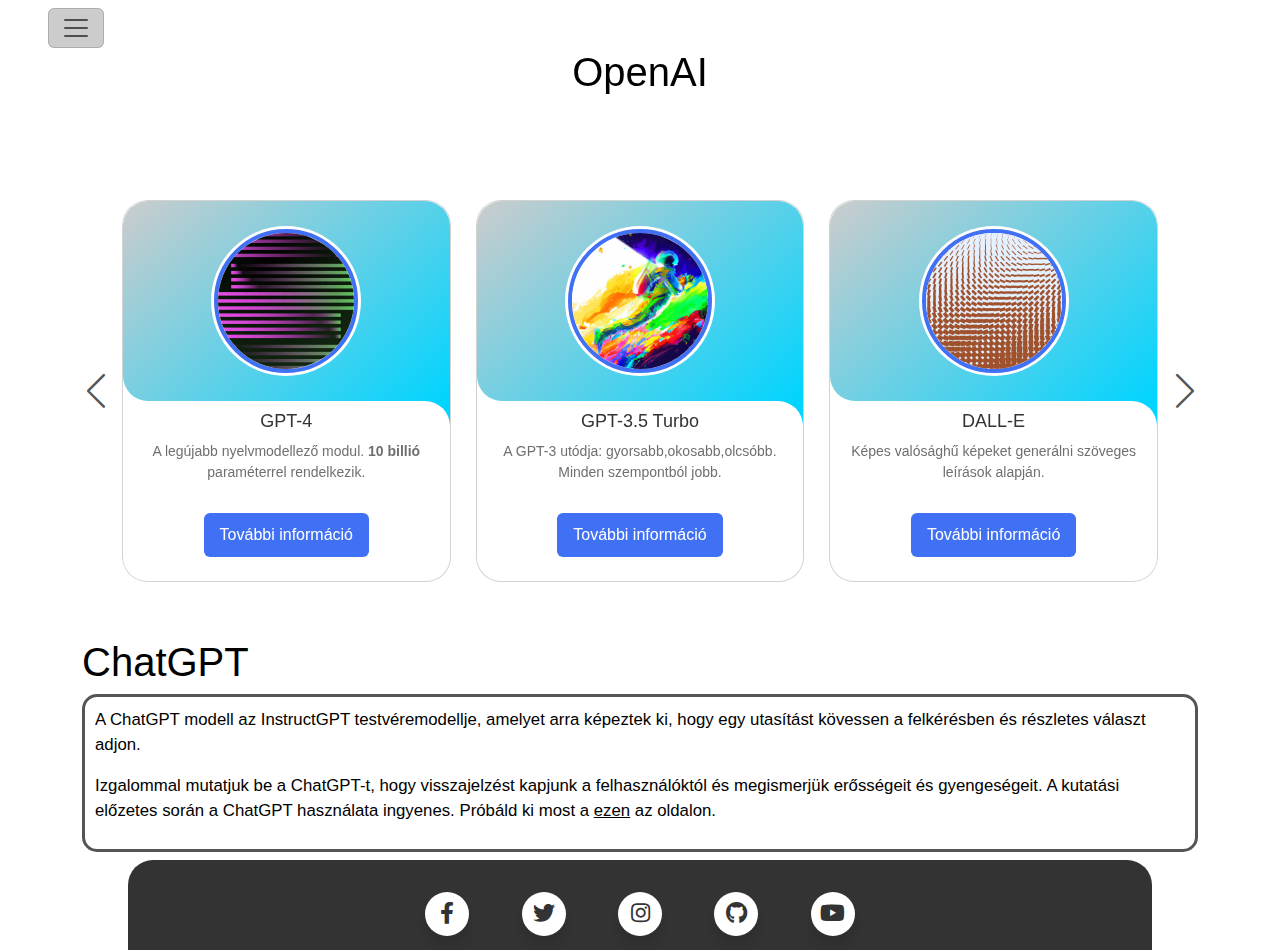
<file: index.html>
<!DOCTYPE html>
<html lang="hu">
  <head>
    <meta charset="UTF-8">
    <meta http-equiv="X-UA-Compatible" content="IE=edge">
    <meta name="viewport" content="width=device-width, initial-scale=1.0">
    <title>Homepage</title>
    <link rel="stylesheet" href="https://cdn.jsdelivr.net/npm/bootstrap@5.3.0-alpha2/dist/css/bootstrap.min.css">
    <link rel='stylesheet' href='https://cdnjs.cloudflare.com/ajax/libs/font-awesome/5.15.1/css/all.min.css'>
    <link href="https://unpkg.com/aos@2.3.1/dist/aos.css" rel="stylesheet">
    <link rel="stylesheet" href="swiper-bundle.min.css">
    <link rel="stylesheet" href="style.css">
    <link rel="stylesheet" href="darkmod.css">
    <!-- <link rel="stylesheet" href="style.css"> -->
  </head>
  <body>
    <div class="wrapper">
      <div class="container">
        <nav class="navbar fixed-top mx-5">
          <!-- <a class="navbar-brand" href="#">Offcanvas navbar</a> -->
          <button class="navbar-toggler" type="button" id="navbutton" data-bs-toggle="offcanvas" data-bs-target="#offcanvasNavbar" aria-controls="offcanvasNavbar" aria-label="Toggle navigation">
            <span class="navbar-toggler-icon"></span>
          </button>
          <div class="offcanvas offcanvas-start" tabindex="-1" id="offcanvasNavbar" aria-labelledby="offcanvasNavbarLabel">
            <div class="offcanvas-header">
              <a class="navbar-brand" href="#" id="logo">
                <img src="képek/black.png" alt="Logo" width="50" height="50" class="d-inline-block align-text-top bg imgClickAndChange" id="imgClickAndChange">
                Open AI
              </a>
              <button type="button" class="btn-close" data-bs-dismiss="offcanvas" aria-label="Close"></button>
            </div>
            <div class="offcanvas-body" id="canvasbody">
              <ul class="navbar-nav justify-content-end flex-grow-1 pe-3" id="warning"  data-bs-toggle="modal" data-bs-target="#staticBackdrop">
                <li class="nav-item">
                  <a class="nav-link active" id="lista" aria-current="page" href="#">Home</a>
                </li>
                <li class="nav-item">
                  <a class="nav-link" id="lista2" href="gpt4.html">GPT-4</a>
                </li>
                <li class="nav-item">
                  <a class="nav-link" id="lista3" href="gpt3.5.html">GPT-3.5</a>
                </li>
                <li class="nav-item">
                  <a class="nav-link"  id="lista4" href="dall-e.html">DALL-E</a>
                </li>
                <li class="nav-item">
                  <a class="nav-link" id="lista5" href="whisper.html">Whisper</a>
                </li>
                <li class="nav-item">
                  <a class="nav-link" id="lista6" href="kapcsolat.html">Kapcsolat</a>
                </li>
              </ul>
              <div class="slider-container position-absolute bottom-0" onclick="toggleDarkMode()">
                <div class="slider-button" ></div>
              </div>
            </div>
          </div>
            </div>
      </nav>
      <div data-aos="zoom-in" class="container text-center py-5 heading">
          <h1>OpenAI</h1>
      </div>
      <div class="container my-5">
        <div class="slide-container swiper">
          <div class="slide-content">
              <div class="card-wrapper swiper-wrapper">
                <div class="card swiper-slide">
                  <div class="image-content">
                    <span class="overlay"></span>
                    <div class="card-image">
                      <img src="képek/chatgpt.avif" alt="" class="card-img">
                    </div>
                  </div>
                  <div class="card-content">
                    <h2 class="name">GPT-4</h2>
                    <p class="description">A legújabb nyelvmodellező modul. <b>10 billió</b> paraméterrel rendelkezik.</p>
                    <button class="button"><a href="gpt4.html">További információ</a></button>
                  </div>
                </div>
                <div class="card swiper-slide">
                    <div class="image-content">
                        <span class="overlay"></span>
                        <div class="card-image">
                            <img src="képek/dall-e-api-now-available-in-public-beta.avif" alt="" class="card-img">
                        </div>
                    </div>
                    <div class="card-content">
                        <h2 class="name">GPT-3.5 Turbo</h2>
                        <p class="description">A GPT-3 utódja: gyorsabb,okosabb,olcsóbb. Minden szempontból jobb.</p>
                        <button class="button "><a href="gpt3.5.html">További információ</a></button>
                    </div>
                </div>
                  <div class="card swiper-slide">
                      <div class="image-content">
                          <span class="overlay"></span>
                          <div class="card-image">
                              <img src="képek/forecasting-misuse.avif" alt="" class="card-img">
                          </div>
                      </div>
                      <div class="card-content">
                          <h2 class="name">DALL-E</h2>
                          <p class="description">Képes valósághű képeket generálni szöveges leírások alapján.</p>
                          <button class="button"><a href="dall-e.html">További információ</a></button>
                      </div>
                  </div>
                  <div class="card swiper-slide">
                      <div class="image-content">
                          <span class="overlay"></span>
                          <div class="card-image">
                              <img src="képek/introducing-chatgpt-and-whisper-apis.avif" alt="" class="card-img">
                          </div>
                      </div>
                      <div class="card-content">
                          <h2 class="name">Whisper</h2>
                          <p class="description">Hangfelismerő nyelvi modul,szöveget nyelvé alakítja,illetve felolvassa.</p>
                          <button class="button"><a href="whisper.html">További információ</a></button>
                      </div>
                  </div>
                  <div class="card swiper-slide">
                      <div class="image-content">
                          <span class="overlay"></span>
                          <div class="card-image">
                              <img src="képek/stangel-2022-0400.avif" alt="" class="card-img">
                          </div>
                      </div>
                      <div class="card-content">
                          <h2 class="name">Kapcsolat</h2>
                          <p class="description">Kérdésed lenne,akkor vedd fel velünk a kapcsolatot az alábbi oldalon!</p>
                          <button class="button"><a href="kapcsolat.html">További információ</a></button>
                      </div>
                  </div>
              </div>
          </div>
          <div class="swiper-button-next swiper-navBtn"></div>
          <div class="swiper-button-prev swiper-navBtn"></div>
            </div>
      </div>
      <div class="container py-2">
        <h1 class="heading">ChatGPT</h1>
        <div class="paragraph">
          <p class="heading">A ChatGPT modell az InstructGPT testvéremodellje, amelyet arra képeztek ki, hogy egy utasítást kövessen a felkérésben és részletes választ adjon.</p>
            <p class="heading">Izgalommal mutatjuk be a ChatGPT-t, hogy visszajelzést kapjunk a felhasználóktól és megismerjük erősségeit és gyengeségeit. A kutatási előzetes során a ChatGPT használata ingyenes. Próbáld ki most a <a href="chat.openai.com">ezen</a> az oldalon.</p>
        </div>
      </div>
  </div>
        <!-- <div class="container containerBottom"> -->
          <footer class="footing" id="footer">
            <div class="wrapper2">
              <a href="https://www.facebook.com/openai.research/" target="_blank" class="icon facebook mx-2 mx-lg-4">
                <div class="tooltip">Facebook</div>
                <span><i class="fab fa-facebook-f"></i></span>
              </a>
              <a href="https://twitter.com/OpenAI" target="_blank" class="icon twitter mx-2 mx-lg-4">
                <div class="tooltip">Twitter</div>
                <span><i class="fab fa-twitter"></i></span>
              </a>
              <a href="https://www.instagram.com/openaidalle/" target="_blank" class="icon instagram mx-2 mx-lg-4">
                <div class="tooltip">Instagram</div>
                <span><i class="fab fa-instagram"></i></span>
              </a>
              <a href="https://github.com/openai" target="_blank" class="icon github mx-2 mx-lg-4">
                <div class="tooltip">Github</div>
                <span><i class="fab fa-github"></i></span>
              </a>
              <a href="https://www.youtube.com/openai" target="_blank" class="icon youtube mx-2 mx-lg-4">
                <div class="tooltip">Youtube</div>
                <span><i class="fab fa-youtube"></i></span>
              </a>
            </div>           
          </footer>
        <!-- </div> -->
        <script src="	https://cdn.jsdelivr.net/npm/bootstrap@5.3.0-alpha2/dist/js/bootstrap.bundle.min.js"></script>
        <script src="https://unpkg.com/aos@2.3.1/dist/aos.js"></script>
        <script src="swiper-bundle.min.js"></script>
        <script src="script.js"></script>
        <script>
          AOS.init();
          var swiper = new Swiper(".slide-content", {
  slidesPerView: 5,
  slidesPerGroup: 1,
  spaceBetween: 25,
  loop: true,
  centerSlide: 'true',
  fade: 'true',
  grabCursor: 'true',
  pagination: {
    el: ".swiper-pagination",
    clickable: true,
    dynamicBullets: true,
  },
  navigation: {
    nextEl: ".swiper-button-next",
    prevEl: ".swiper-button-prev",
  },

  breakpoints:{
      0: {
          slidesPerView: 1,
      },
      520: {
          slidesPerView: 2,
      },
      950: {
          slidesPerView: 3,
      },
  },
});
        </script>
  </body>
</html>
</file>
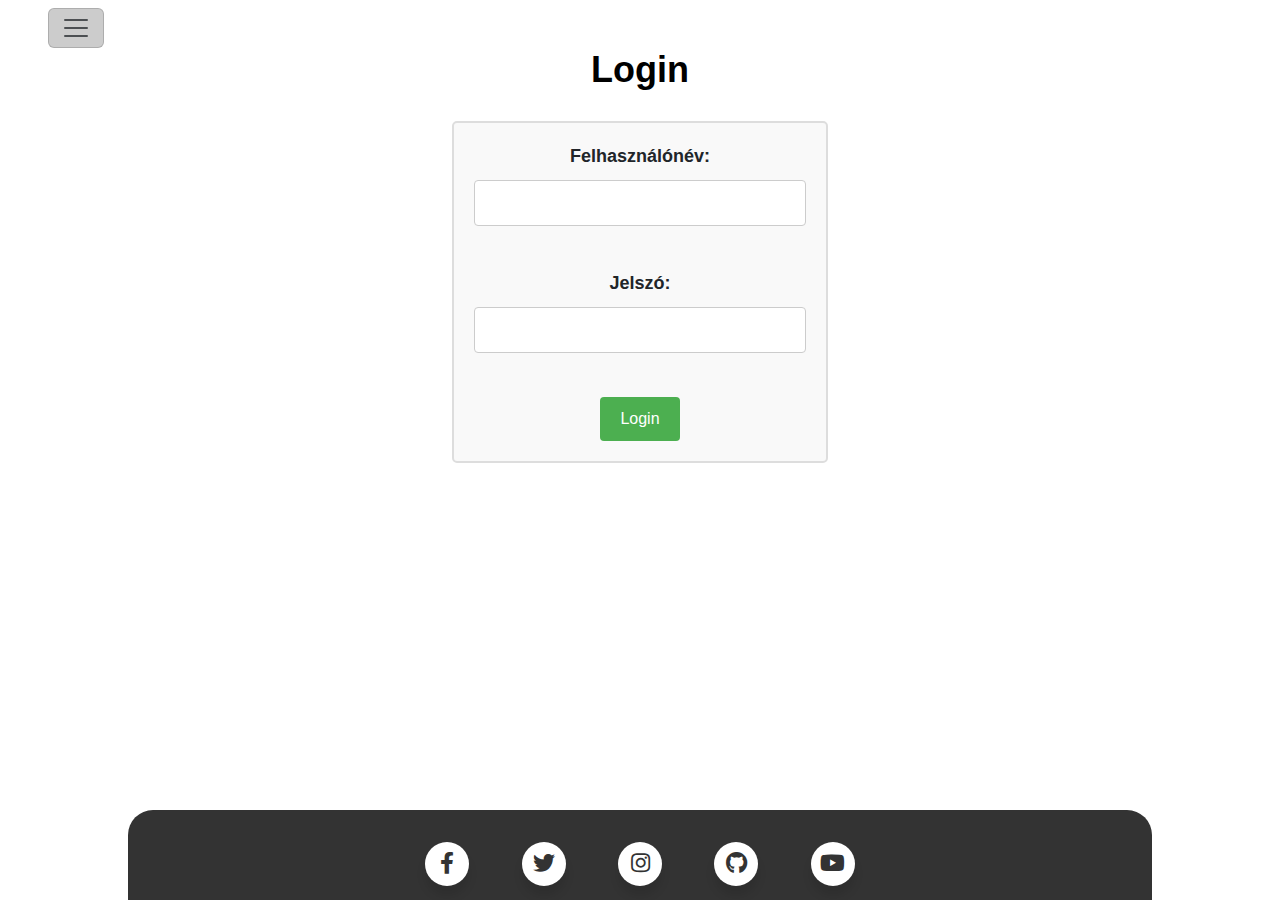
<file: login.html>
<!DOCTYPE html>
<html lang="hu">
  <head>
    <meta charset="UTF-8">
    <meta http-equiv="X-UA-Compatible" content="IE=edge">
    <meta name="viewport" content="width=device-width, initial-scale=1.0">
    <title>Login</title>
    <link rel="stylesheet" href="https://cdn.jsdelivr.net/npm/bootstrap@5.3.0-alpha2/dist/css/bootstrap.min.css">
    <link rel="stylesheet" href="darkmod.css">
    <link rel='stylesheet' href='https://cdnjs.cloudflare.com/ajax/libs/font-awesome/5.15.1/css/all.min.css'>
    <link rel="stylesheet" href="login.css">
    <link rel="stylesheet" href="style.css">
  </head>
  <body>
<div class="modal fade" id="staticBackdrop" data-bs-backdrop="static" data-bs-keyboard="false" tabindex="-1" aria-labelledby="staticBackdropLabel" aria-hidden="true">
  <div class="modal-dialog" id="modal">
    <div class="modal-content">
      <div class="modal-header" id="modalHeader">
        <h1 class="modal-title fs-5" id="staticBackdropLabel">Nem vagy bejelentkezve!</h1>
        <button type="button" class="btn-close" data-bs-dismiss="modal" aria-label="Close"></button>
      </div>
      <div class="modal-body" id="modalBody">
        Amíg nem jelentkezel be,addig nem tudod használni a navigációs menüt.
      </div>
      <div class="modal-footer" id="modalFooter">
        <button type="button" class="btn btn-secondary" data-bs-dismiss="modal">Megértettem</button>
      </div>
    </div>
  </div>
</div>
    <nav class="navbar fixed-top mx-5">
          <button class="navbar-toggler" type="button" id="navbutton" data-bs-toggle="offcanvas" data-bs-target="#offcanvasNavbar" aria-controls="offcanvasNavbar" aria-label="Toggle navigation">
            <span class="navbar-toggler-icon"></span>
          </button>
          <div class="offcanvas offcanvas-start" tabindex="-1" id="offcanvasNavbar" aria-labelledby="offcanvasNavbarLabel">
            <div class="offcanvas-header">
              <a class="navbar-brand" href="#" id="logo">
                <img src="képek/black.png" alt="Logo" width="50" height="50" class="d-inline-block align-text-top bg imgClickAndChange" id="imgClickAndChange">
                Open AI
              </a>
              <button type="button" class="btn-close" data-bs-dismiss="offcanvas" aria-label="Close"></button>
            </div>
            <div class="offcanvas-body" id="canvasbody">
              <ul class="navbar-nav justify-content-end flex-grow-1 pe-3" id="warning"  data-bs-toggle="modal" data-bs-target="#staticBackdrop">
                <li class="nav-item">
                  <a class="nav-link" id="lista" aria-current="page" href="#">Home</a>
                </li>
                <li class="nav-item">
                  <a class="nav-link" id="lista2" href="#">GPT-4</a>
                </li>
                <li class="nav-item">
                  <a class="nav-link" id="lista3" href="#">GPT-3.5</a>
                </li>
                <li class="nav-item">
                  <a class="nav-link"  id="lista4" href="#">DALL-E</a>
                </li>
                <li class="nav-item">
                  <a class="nav-link" id="lista5" href="#">Whisper</a>
                </li>
                <li class="nav-item">
                  <a class="nav-link" id="lista6" href="#">Kapcsolat</a>
                </li>
              </ul>
              <div class="slider-container position-absolute bottom-0 " onclick="toggleDarkMode()">
                <div class="slider-button" ></div>
              </div>
              </div>
            </div>
      </nav>
    <div class="wrapper py-5">
      <div class="container form-container" id="formContainer">
        <h1 class="heading" id="heading">Login</h1>
        <form>
          <label for="username">Felhasználónév:</label>
          <input type="text" id="username" name="username"><br><br>
          <label for="password">Jelszó:</label>
          <input type="password" id="password" name="password"><br><br>
          <input type="button" value="Login" onclick="checkLogin()">
        </form>
      </div>
    </div>
    <div class="container">
      <footer class="footing" id="footer">
        <div class="wrapper2">
          <a href="https://www.facebook.com/openai.research/" target="_blank" class="icon facebook mx-2 mx-lg-4">
            <div class="tooltip">Facebook</div>
            <span><i class="fab fa-facebook-f"></i></span>
          </a>
          <a href="https://twitter.com/OpenAI" target="_blank" class="icon twitter mx-2 mx-lg-4">
            <div class="tooltip">Twitter</div>
            <span><i class="fab fa-twitter"></i></span>
          </a>
          <a href="https://www.instagram.com/openaidalle/" target="_blank" class="icon instagram mx-2 mx-lg-4">
            <div class="tooltip">Instagram</div>
            <span><i class="fab fa-instagram"></i></span>
          </a>
          <a href="https://github.com/openai" target="_blank" class="icon github mx-2 mx-lg-4">
            <div class="tooltip">Github</div>
            <span><i class="fab fa-github"></i></span>
          </a>
          <a href="https://www.youtube.com/openai" target="_blank" class="icon youtube mx-2 mx-lg-4">
            <div class="tooltip">Youtube</div>
            <span><i class="fab fa-youtube"></i></span>
          </a>
        </div>           
      </footer>
    </div>
    <script>
      function checkLogin() {
        var username = document.getElementById("username").value;
        var password = document.getElementById("password").value;
        if (username == "user" && password == "password") {
          window.location.href = "index.html";
        } else {
          alert("Felhasználónév vagy jelszó érvénytelen.");
        }
      };
//       const myModal = document.getElementById('myModal')
// const myInput = document.getElementById('myInput')

// myModal.addEventListener('shown.bs.modal', () => {
//   myInput.focus()
// })
    </script>
    <script src="	https://cdn.jsdelivr.net/npm/bootstrap@5.3.0-alpha2/dist/js/bootstrap.bundle.min.js"></script>
    <script src="script.js"></script>
  </body>
</html>
</file>
<file: style.css>
@import url('https://fonts.googleapis.com/css2?family=Poppins:wght@300;400;500;600&display=swap');
body {
    font-family: Arial, sans-serif;
  }

  .offcanvas {
    border-radius: 0;
  }
  
.navbar-nav > li > a:hover,
.navbar-nav > li > a:focus {
    background-color: #555;
    font-size: 105%;
    text-shadow: 2px 2px 4px #fff;
}

  ul {
    list-style: none;
    padding-left: 0;
  }

.footing {
    background-color: #333;
    color: #fff;
    padding: 10px;
    position: absolute;
    left: 10%;
    right: 10%;
    min-height: 10vh;
    border-top-left-radius: 25px;
    border-top-right-radius: 25px;
    text-align: center;
    /* padding: 20px; */
    /* margin-top: 50px */
  }

.wrapper{
  min-height: 90vh;
 }

.active{
  text-decoration: underline ;
}

.wrapper2 .icon{
  position: relative;
  vertical-align: middle;
  background-color: #ffffff;
  border-radius: 50%;
  margin: 0 2em;
  margin-top: 1em ;
 
  width: 2em;
  height: 2em;
  line-height: 2em;
  font-size: 22px;
  display: inline-block;
  align-items: center;
  box-shadow: 0 10px 10px rgba(0, 0, 0, 0.1);
  cursor: pointer;
  transition: all 0.2s cubic-bezier(0.68, -0.55, 0.265, 1.55);
  color: #333;
  text-decoration: none;
}
.wrapper2 .tooltip {
  position: absolute;
  top: 0;
  line-height: 1.5;
  font-size: 14px;
  background-color: #ffffff;
  color: #ffffff;
  padding: 5px 8px;
  border-radius: 5px;
  box-shadow: 0 10px 10px rgba(0, 0, 0, 0.1);
  opacity: 0;
  pointer-events: none;
  transition: all 0.3s cubic-bezier(0.68, -0.55, 0.265, 1.55);
}
.wrapper2 .tooltip::before {
  position: absolute;
  content: "";
  height: 8px;
  width: 8px;
  background-color: #ffffff;
  bottom: -3px;
  left: 50%;
  transform: translate(-50%) rotate(45deg);
  transition: all 0.3s cubic-bezier(0.68, -0.55, 0.265, 1.55);
}
.wrapper2 .icon:hover .tooltip {
  top: -45px;
  opacity: 1;
  visibility: visible;
  pointer-events: auto;
}
.wrapper2 .icon:hover span,
.wrapper2 .icon:hover .tooltip {
  text-shadow: 0px -1px 0px rgba(0, 0, 0, 0.1);
}
.wrapper2 .facebook:hover,
.wrapper2 .facebook:hover .tooltip,
.wrapper2 .facebook:hover .tooltip::before {
  background-color: #3b5999;
  color: #ffffff;
}
.wrapper2 .twitter:hover,
.wrapper2 .twitter:hover .tooltip,
.wrapper2 .twitter:hover .tooltip::before {
  background-color: #46c1f6;
  color: #ffffff;
}
.wrapper2 .instagram:hover,
.wrapper2 .instagram:hover .tooltip,
.wrapper2 .instagram:hover .tooltip::before {
  background-color: #e1306c;
  color: #ffffff;
}
.wrapper2 .github:hover,
.wrapper2 .github:hover .tooltip,
.wrapper2 .github:hover .tooltip::before {
  background-color: #333333;
  color: #ffffff;
}
.wrapper2 .youtube:hover,
.wrapper2 .youtube:hover .tooltip,
.wrapper2 .youtube:hover .tooltip::before {
  background-color: #de463b;
  color: #ffffff;
}
d-c
.slide-container{
  max-width: 1120px;
  width: 100%;
  padding: 40px 0;
}
.slide-content{
  margin: 0 40px;
  overflow: hidden;
  border-radius: 25px;
}
.card{
  border-radius: 25px;
  background-color: #FFF;
  min-height: 25vh;
}
.image-content,
.card-content{
  display: flex;
  flex-direction: column;
  align-items: center;
  padding: 10px 14px;
}
.card-content{
  transition: background-image 1.5s ease-in-out;
}
.image-content{
  position: relative;
  row-gap: 5px;
  padding: 25px 0;
}
.overlay{
  position: absolute;
  left: 0;
  top: 0;
  height: 100%;
  width: 100%;
  background: rgb(204,204,204);
  background: linear-gradient(139deg, rgba(204,204,204,1) 0%, rgba(0,212,255,1) 100%);
  border-radius: 25px 25px 0 25px;
  transition: background-image 1.5s ease-in-out;
}
.overlay::before,
.overlay::after{
  content: '';
  position: absolute;
  right: 0;
  bottom: -40px;
  height: 40px;
  width: 40px;
  background-color: #00d4ff;
}
.overlay::after{
  border-radius: 0 25px 0 0;
  background-color: #FFF;
}
.card-image{
  position: relative;
  height: 150px;
  width: 150px;
  border-radius: 50%;
  background: #FFF;
  padding: 3px;
}
.card-image .card-img{
  height: 100%;
  width: 100%;
  object-fit: cover;
  border-radius: 50%;
  border: 4px solid #4070F4;
}
.name{
  font-size: 18px;
  font-weight: 500;
  color: #333;
}
.description{
  font-size: 14px;
  color: #707070;
  text-align: center;

}
.button{
  border: none;
  font-size: 16px;
  color: #FFF;
  padding: 10px 16px;
  background-color: #4070F4;
  border-radius: 6px;
  margin: 14px;
  cursor: pointer;
  transition: all 0.3s ease;
}
.button a{
  text-decoration: none;
  color: #FFF;
}
.button:hover{
  background: #265DF2;
}

.swiper-navBtn{
  color: #555;
  transition: color 0.3s ease;
}
.swiper-navBtn:hover{
  color: #fff;
  background-color: #333;
}
.swiper-navBtn::before,
.swiper-navBtn::after{
  font-size: 35px;
}
.swiper-button-next{
  right: 0;
}
.swiper-button-prev{
  left: 0;
}
.swiper-pagination-bullet{
  background-color: #6E93f7;
  opacity: 1;
}
.swiper-pagination-bullet-active{
  background-color: #4070F4;
}

@media screen and (max-width: 768px) {
  .slide-content{
    margin: 0 10px;
  }
  .swiper-navBtn{
    display: none;
  }
}

.containerBottom{
  bottom: 0;
}
.paragraph{
  border: solid;
  border-color: #555;
  border-radius: 15px;
  padding: 10px;
  font-size: 105%;
  text-align: left;
}
.paragraph a{
  color: black;
}
.paragraph a:hover{
  color: #333;
  font-weight: bold;
}
.cardborder{
  border-color: #555;
}
.navbar-brand a{
  vertical-align: middle;
  margin-top: 50%;
}
</file>
<file: darkmod.css>
body {
    background-color: #fff;
    transition: background-color 0.5s, color 0.5s;
}

/* Dark mode styles */
body.dark-mode {
    background-color: #333;
}

/* Slider container */
.slider-container {
    width: 100px;
    height: 50px;
    background-color: #ccc;
    border-radius: 25px;
    position: relative;
    cursor: pointer;
    transition: background-color 0.5s;
}
.modalHeader, .modalBody, .modalFooter {
    background-color: #333 !important;
    color: #fff;
}
/* Slider button */
.slider-button {
    width: 40px;
    height: 40px;
    border-radius: 50%;
    background-color: #fff;
    position: absolute;
    top: 5px;
    left: 5px;
    transition: transform 0.5s;
}
.navbar-toggler{
    background-color: #ccc;
}

/* Dark mode styles for slider */
.slider-container.dark-mode {
    background-color: #555;
}

/* Slider button styles for dark mode */
.slider-container.dark-mode .slider-button {
    background-color: #000;
    transform: translateX(50px);
}
.heading{
    color: #000;
}
.heading.dark-mode{
    color: #fff;
}
.footing{
    background-color: #333;
}
.footing.dark-mode{
    background-color: #6d6d6d;
}
.text-white > li > a:hover,
.text-white > li > a:focus {
    background-color: #555;
    font-size: 105%;
    font-weight: bold;
    text-shadow: none;
}
.overlay-dark{
    background: rgb(0, 187, 255);
    background: linear-gradient(127deg, rgba(2,0,36,1) 0%, rgba(34,34,51,1) 41%, rgba(0,185,255,1) 100%);
}
.overlay-dark::before{
    background:  rgba(0,185,255,1);
}
.card-content-dark{
    background: rgba(red, green, blue, alpha);
}
.paragraph-background{
    background-color: #555;
}
.paragraph-background a{
    color: #fff;
}
.paragraph-background a:hover{
    color: #fff;
    font-size: 105%;
}
</file>
<file: login.css>
.container {
    max-width: 400px;
    margin: 0 auto;
    text-align: center;
  }
  
  h1 {
    font-size: 36px;
    font-weight: bold;
    margin-bottom: 30px;
  }
  
  form {
    border: 2px solid #ddd;
    padding: 20px;
    border-radius: 5px;
    background-color: #f9f9f9;
  }
  
  label {
    font-size: 18px;
    font-weight: bold;
    display: inline-block;
    margin-bottom: 10px;
  }
  
  input[type="text"],
  input[type="password"] {
    width: 100%;
    padding: 10px;
    margin-bottom: 20px;
    border: 1px solid #ccc;
    border-radius: 4px;
  }
  
  input[type="button"] {
    background-color: #4CAF50;
    color: #fff;
    padding: 10px 20px;
    border: none;
    border-radius: 4px;
    cursor: pointer;
  }
  
  input[type="button"]:hover {
    background-color: #45a049;
  }
  .container {
    max-width: 400px;
    margin: 0 auto;
    text-align: center;
  }
  
  h1 {
    font-size: 36px;
    font-weight: bold;
    margin-bottom: 30px;
  }
  
  form {
    border: 2px solid #ddd;
    padding: 20px;
    border-radius: 5px;
    background-color: #f9f9f9;
  }
  
  label {
    font-size: 18px;
    font-weight: bold;
    display: inline-block;
    margin-bottom: 10px;
  }
  
  input[type="text"],
  input[type="password"] {
    width: 100%;
    padding: 10px;
    margin-bottom: 20px;
    border: 1px solid #ccc;
    border-radius: 4px;
    box-sizing: border-box;
  }
  
  input[type="button"] {
    background-color: #4CAF50;
    color: #fff;
    padding: 10px 20px;
    border: none;
    border-radius: 4px;
    cursor: pointer;
  }
  
  input[type="button"]:hover {
    background-color: #45a049;
  }

footer {
  background-color: #333;
            color: #fff;
            padding: 10px;
            position: fixed;
            bottom: 0;
            left: 10%;
            right: 10%;
            height: 10%;
            border-top-left-radius: 25px;
            border-top-right-radius: 25px;
}
</file>
